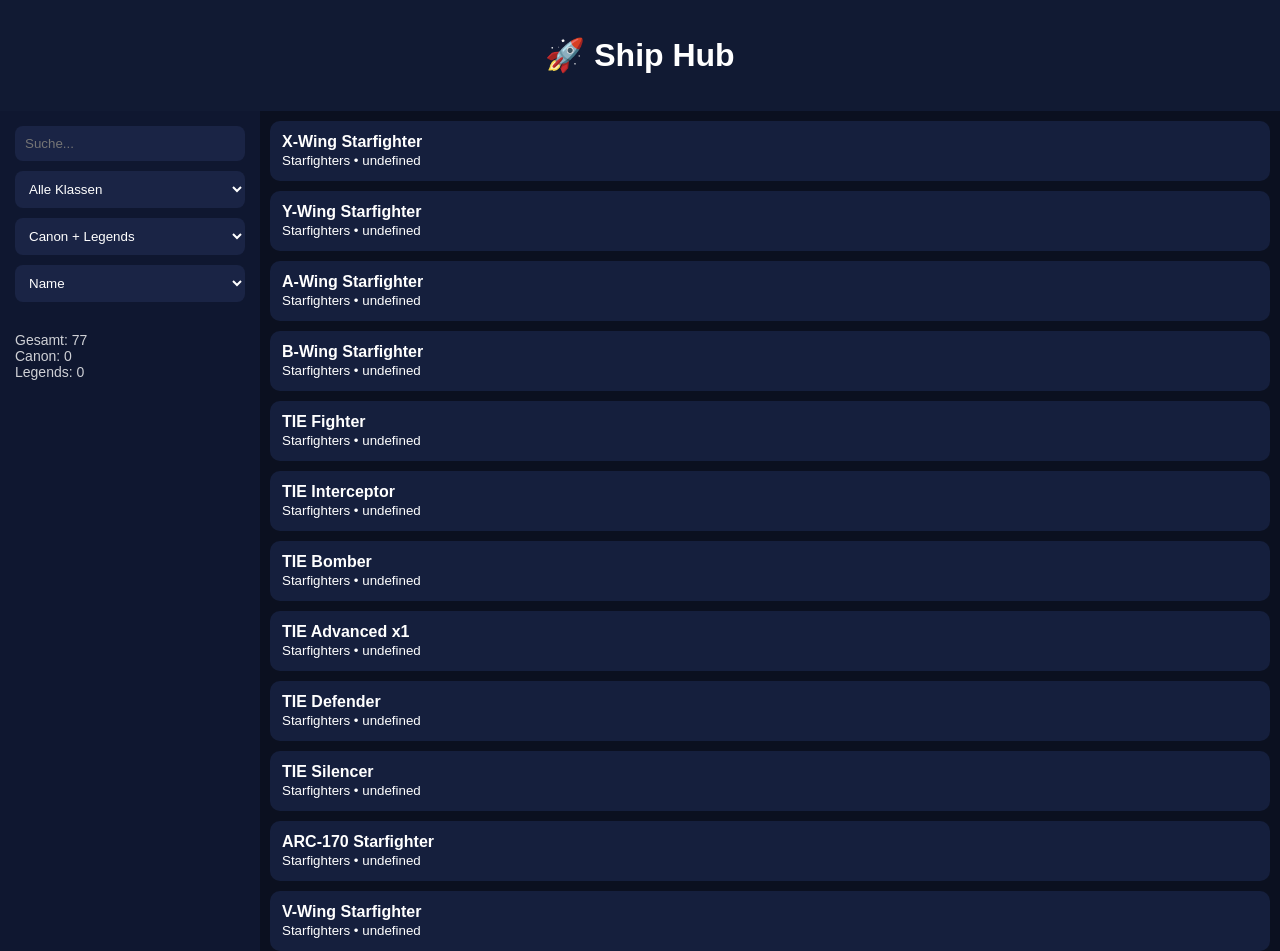
<file: Index.html>
<!DOCTYPE html>
<html lang="de">
<head>
  <meta charset="UTF-8" />
  <meta name="viewport" content="width=device-width, initial-scale=1.0"/>
  <title>Star Wars Ship Hub</title>
  <link rel="stylesheet" href="styles.css"/>
</head>

<body>

<header class="topbar">
  <h1>🚀 Ship Hub</h1>
</header>

<main class="layout">

  <!-- SIDEBAR (Desktop) -->
  <aside class="sidebar">

    <input id="searchInput" placeholder="Suche..." />

    <select id="categoryFilter">
      <option value="">Alle Klassen</option>
      <option value="Starfighters">Starfighters</option>
      <option value="Cruisers">Cruisers</option>
      <option value="Destroyers">Destroyers</option>
    </select>

    <select id="statusFilter">
      <option value="">Canon + Legends</option>
      <option value="Canon">Canon</option>
      <option value="Legends">Legends</option>
    </select>

    <select id="sortSelect">
      <option value="name">Name</option>
      <option value="length">Größe</option>
      <option value="crew">Crew</option>
    </select>

    <div class="stats">
      <div>Gesamt: <span id="totalShips">0</span></div>
      <div>Canon: <span id="canonShips">0</span></div>
      <div>Legends: <span id="legendsShips">0</span></div>
    </div>

  </aside>

  <!-- LIST -->
  <section class="list" id="shipList"></section>

  <!-- DETAIL -->
  <section class="detail hidden" id="detailPanel"></section>

</main>

<script src="app.js"></script>
</body>
</html>
</file>
<file: styles.css>
body {
  margin: 0;
  font-family: Arial, sans-serif;
  background: #0b1020;
  color: white;
}

.topbar {
  padding: 15px;
  background: #111a33;
  text-align: center;
}

.layout {
  display: grid;
  grid-template-columns: 260px 1fr;
  height: calc(100vh - 60px);
}

/* SIDEBAR */
.sidebar {
  padding: 15px;
  background: #0f1730;
  display: flex;
  flex-direction: column;
  gap: 10px;
}

.sidebar input,
.sidebar select {
  padding: 10px;
  border-radius: 8px;
  border: none;
  background: #1a2445;
  color: white;
}

/* LIST */
.list {
  padding: 10px;
  overflow-y: auto;
  display: grid;
  gap: 10px;
}

.card {
  padding: 12px;
  background: #151f3d;
  border-radius: 10px;
  cursor: pointer;
  transition: 0.2s;
}

.card:hover {
  background: #24325c;
}

/* DETAIL */
.detail {
  padding: 20px;
  background: #0d142a;
  overflow-y: auto;
}

.hidden {
  display: none;
}

/* STATS */
.stats {
  margin-top: 20px;
  font-size: 14px;
  opacity: 0.8;
}

/* MOBILE */
@media (max-width: 768px) {
  .layout {
    grid-template-columns: 1fr;
  }

  .sidebar {
    position: sticky;
    top: 0;
    z-index: 10;
  }

  .detail {
    position: fixed;
    inset: 0;
  }
}
</file>
